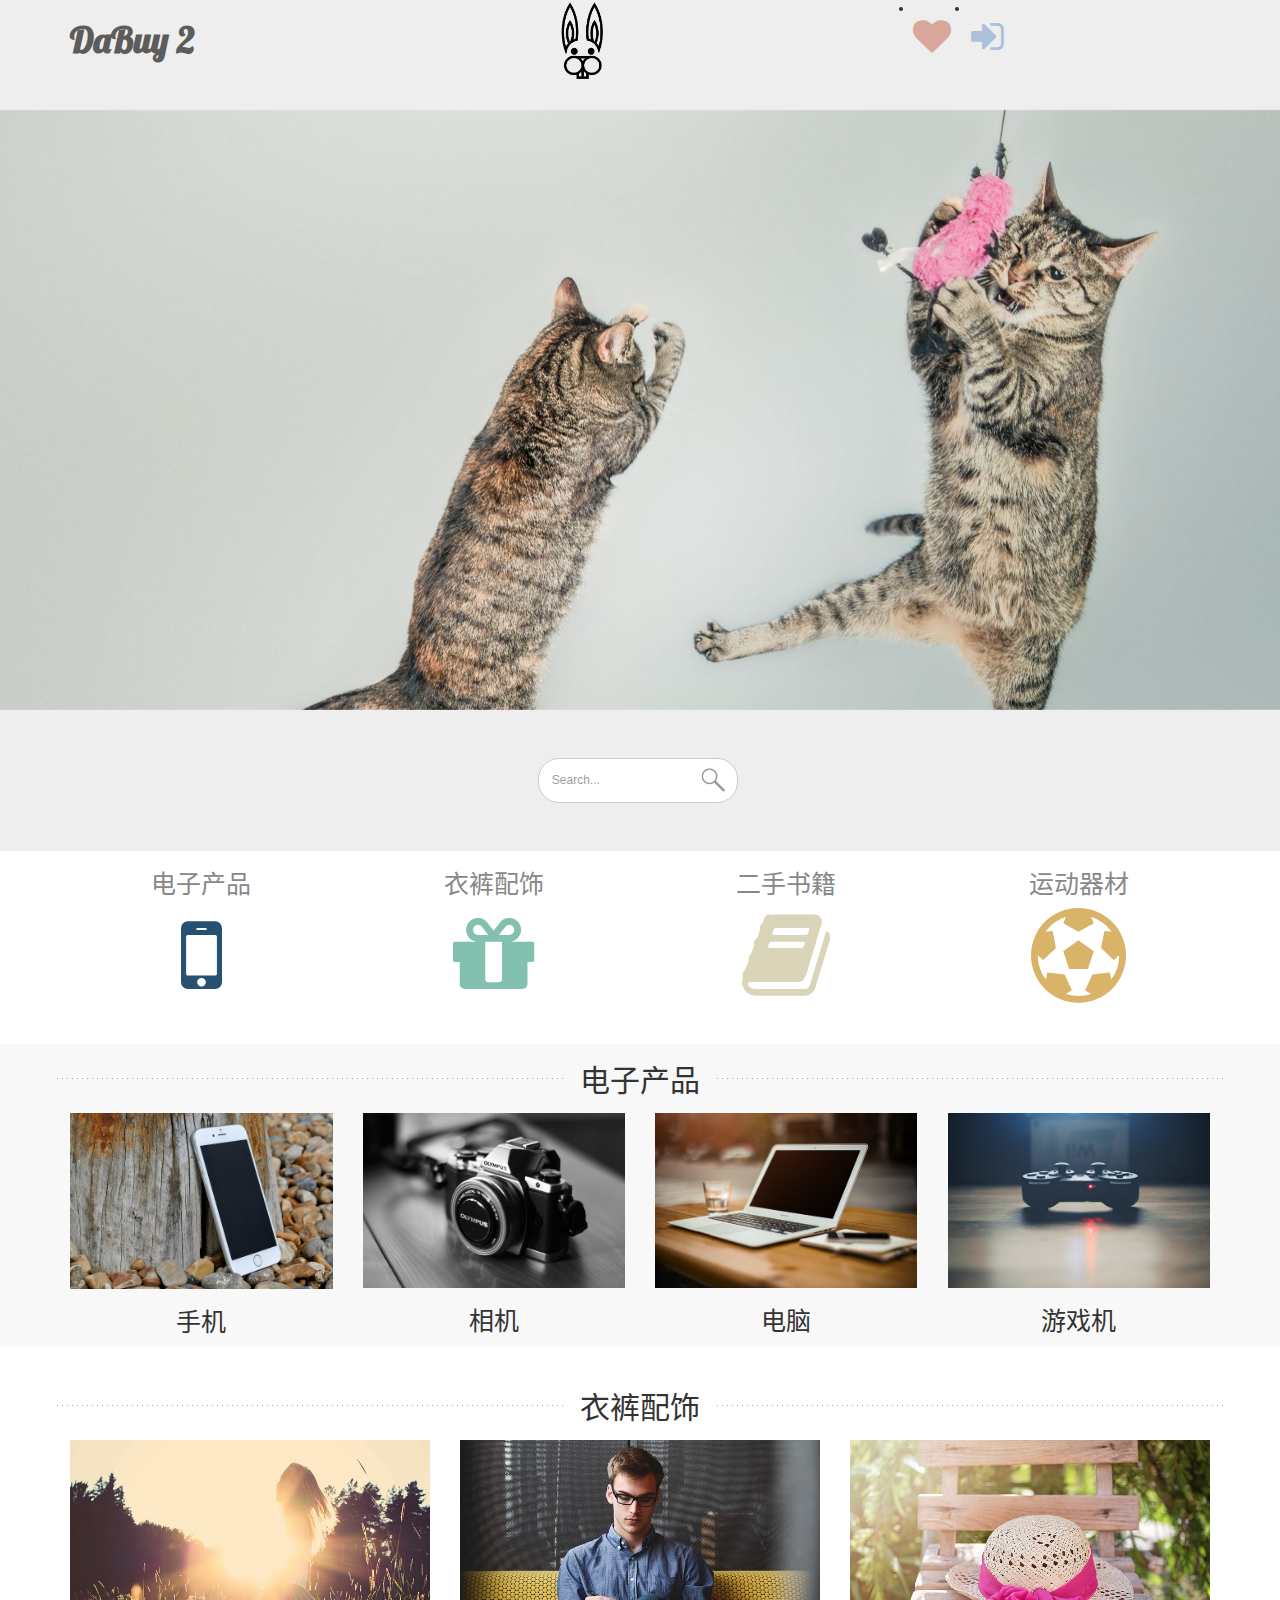
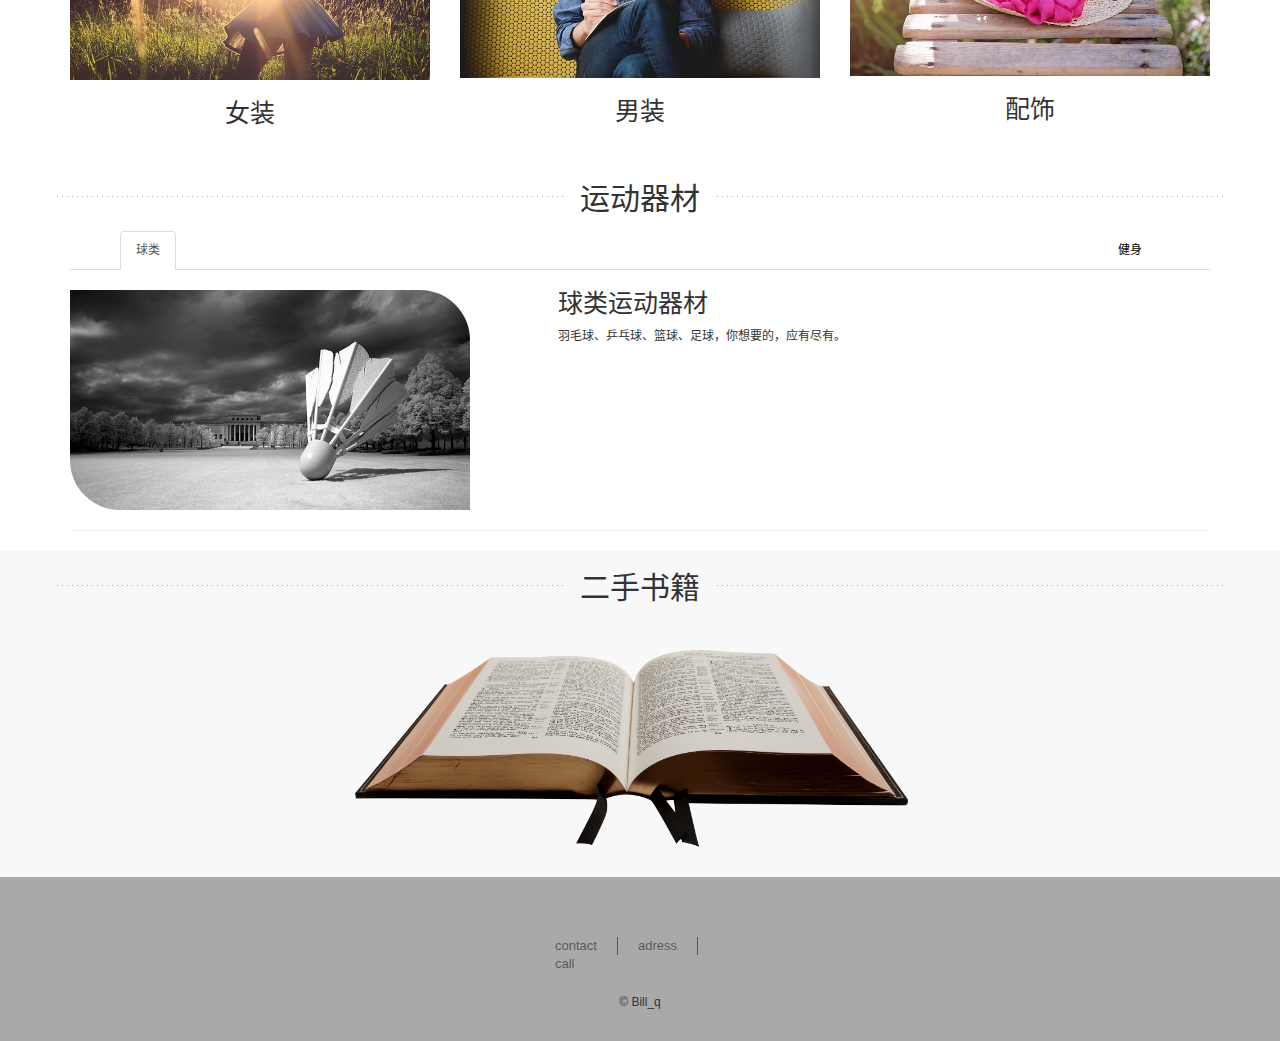
<file: index.html>
<!DOCTYPE>
<html lang="zh-CN">
    <head>
        <meta charset="utf-8">
        <meta http-equiv="X-UA-Compatible" content="IE=edge">
        <meta name="viewport" content="width=device-width, initial-scale=1">
        <title>大白兔</title>
        <link rel="shortcut icon" href="icon/icon.ico">
        <!-- font -->
        <link rel="stylesheet" href="http://fonts.googleapis.com/css?family=Open+Sans:400italic,400">
        <link rel="stylesheet" href="http://fonts.googleapis.com/css?family=Lobster">

        <link href="css/bootstrap.min.css" rel="stylesheet">
        <link href="font-awesome/css/font-awesome.min.css" rel="stylesheet">
        <link  href="flexslider/flexslider.css" rel="stylesheet">
        <link href="css/main.css" rel="stylesheet">
        <link href="css/media-queries.css"rel="stylesheet">
        <!--[if lt IE 9]>
          <script src="//cdn.bootcss.com/html5shiv/3.7.2/html5shiv.min.js"></script>
          <script src="//cdn.bootcss.com/respond.js/1.4.2/respond.min.js"></script>
        <![endif]-->
    </head>

    <body>
        <!-- page-header -->
        <div class="page-header">
            <div class="container">
                <div class="row">
                    <div class="col-xs-4">
                        <h1>DaBuy 2</h1>
                    </div>
                    <div class="col-xs-2">
                        <div id="logo">
                            <a href="index.html"><img src="icon/rabbit.png" alt=""></a>
                        </div>
                    </div>
                    <div class="col-xs-4">
                        <ul class="top-list">
                            <li><a><br><i class="fa fa-heart"></i></a></li>
                            <li><a><br><i class="fa fa-sign-in"></i></a></li>
                        </ul>
                    </div>
                </div>
            </div>
        </div>



        <div class="slider-container">
            <div class="slider">
                <div class="flexslider">
                    <ul class="slides">
                        <li><img src="images/slider/3.jpg"></li>
                        <li><img src="images/slider/2.jpg"></li>
                        <li><img src="images/slider/1.jpg"></li>
                    </ul>
                </div>
            </div>
        </div>

        <!-- search -->
        <div class="search-container">
            <div class="jumbotron">
                <div class="container">
                    <!-- <p>在这里</p> -->
                    <!-- <p>有你想要的</p> -->
                        <div class="input">
                            <input type="text" name="s"  value="Search..." onfocus="this.value = '';" onblur="if (this.value == '') {this.value = 'Search...';}">
                            <input type="submit" class="" value="Subscribe" id="submit" name="submit">
                        </div>
                </div>
            </div>
        </div>

        <!-- type -->
        <div class="type-container">
            <div class="container">
                <div class="row">
                    <div class="col-sm-3">
                        <div class="service wow fadeInUp">
                            <h3>电子产品</h3>
                            <i class="fa fa-mobile"></i>
                        </div>
                    </div>
                    <div class="col-sm-3">
                        <div class="service wow fadeInDown">
                            <h3>衣裤配饰</h3>
                            <i class="fa fa-gift"></i>
                        </div>
                    </div>
                    <div class="col-sm-3">
                        <div class="service wow fadeInUp">
                            <h3>二手书籍</h3>
                            <i class="fa fa-book"></i>
                        </div>
                    </div>
                    <div class="col-sm-3">
                        <div class="service wow fadeInDown">
                            
                            <h3>运动器材</h3>
                            <i class="fa fa-futbol-o"></i>
                        </div>
                    </div>
                </div>
            </div>
        </div>

        <!-- digital -->
        <div class="digital-container">
            <div class="container">
                <div class="row">
                    <div class="col-sm-12">
                        <h2>电子产品</h2>
                    </div>
                </div>

                <div class="row">
                    <div class="col-sm-3">
                        <img src="images/phone.jpg">
                        <h3>手机</h3>

                        
                    </div>
                    
                    <div class="col-sm-3">
                        <img src="images/camera.jpg">
                        <h3>相机</h3>

                        
                    </div>
                    <div class="col-sm-3">
                        <img src="images/computer.jpg">
                        <h3>电脑</h3>
                            
                        
                    </div>
                    <div class="col-sm-3">
                        <img src="images/playstation.jpg">
                        <h3>游戏机</h3>
                        
                    </div>
                </div>
            </div>
        </div>

        <!-- clothes -->
        <div class="clothes-container">
            <div class="container">
                <div class="row">
                    <div class="col-sm-12">
                        <h2>衣裤配饰</h2>
                    </div>
                </div>
                    <div class="row">
                        <div class="col-sm-4">
                            <img src="images/dress.jpg">
                            <h3>女装</h3>
                        </div>
                        <div class="col-sm-4">
                            <img src="images/suit.jpg">
                            <h3>男装</h3>
                        </div>
                        <div class="col-sm-4">
                            <img src="images/hat.jpg">
                            <h3>配饰</h3>
                        </div>
                    </div>

            </div>
        </div>

        
        

        <!-- sports -->
        <div class="sports-container">
            <div class="container">
                <div class="row">
                    <div class="col-sm-12">
                        <h2>运动器材</h2>
                    </div>
                </div>
                
                <div class="sports-select">
                    <ul class="nav nav-tabs" id="tab-list">
                        <li class="active"><a data-toggle="tab" href="#tab-ball">球类</a></li>
                        
                        <li ><a data-toggle="tab" href="#tab-rope">健身</a></li>
                    </ul>

                    <div class="tab-content">

                <div class="tab-pane active" id="tab-ball" >
                    <div class="row">
                        <div class="col-md-5">
                            <img src="images/badminton.jpg">
                        </div>
                        <div class="col-md-7">
                            <h3>球类<span>运动器材</span></h3>
                            <p>羽毛球、乒乓球、篮球、足球，你想要的，应有尽有。</p>
                        </div>
                    </div>
                </div>


                

                <div class="tab-pane" id="tab-rope">
                    <div class="row">
                        <div class="col-md-7">
                            <h3>健身<span>运动器材</span></h3>
                            <p>哑铃、跳绳、健身球、瑜伽垫，一样都不少。</p>
                        </div>
                        <div class="col-md-5">
                            <img src="images/rope.jpg">
                        </div>
                    </div>
                </div>

                
                <hr class="divider">
            </div>
                </div>
            </div>
        </div>


        <!-- book -->
        <div class="book-container">
            <div class="container">
                <div class="row">
                    <div class="col-sm-12">
                        <h2>二手书籍</h2>
                    </div>
                    <div class="row">
                        <div class="col-sm-10 col-sm-offset-3">
                           <img src="images/book.png" alt="">
                       </div>
                   </div>
               </div>
           </div>
        </div>

        <!-- footer -->
        <footer>
            <ul class="info clearfix">
                <li><a>contact</a></li>
                <li><a>adress</a></li>
                <li><a>call</a></li>
            </ul>
            <p>&copy Bill_q</p>
        </footer>

        <script src="js/jquery-1.11.1.min.js"></script>
        <script src="js/bootstrap.min.js"></script>
        <script src="flexslider/jquery.flexslider-min.js"></script>
        <script src="js/wow.min.js"></script>
        <script src="js/animate.js"></script>
        <script type="text/javascript">
        $(function() {
            $(".flexslider").flexslider({
                slideshowSpeed: 4000, //展示时间间隔ms
                animationSpeed: 400, //滚动时间ms
                touch: true //是否支持触屏滑动
            });
        }); 
</script>
    </body>
</html>
</file>
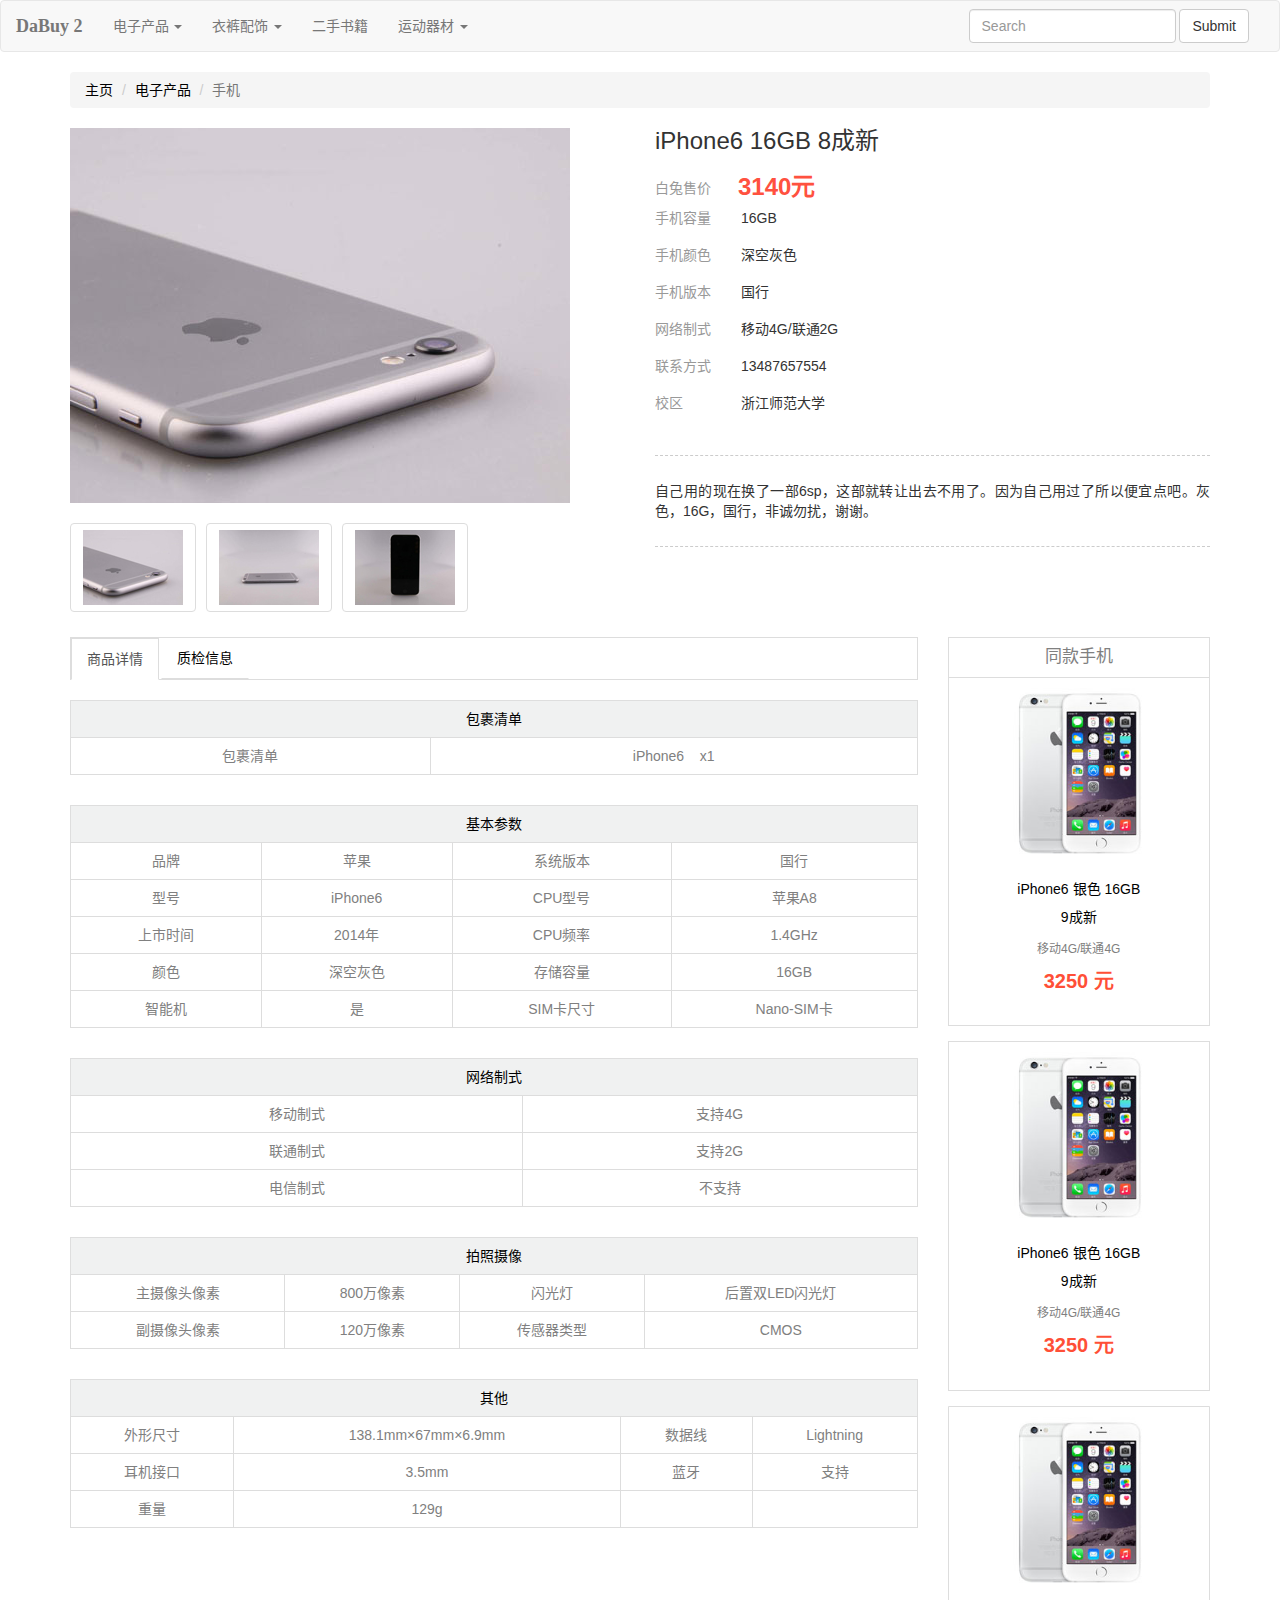
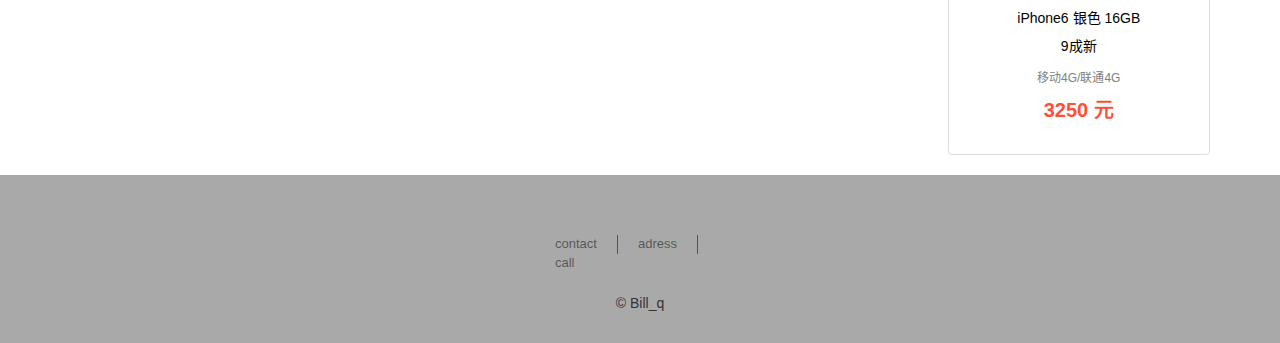
<file: detail.html>
<!DOCTYPE html>
<html lang="zh-CN">
    <head>
        <meta charset="utf-8">
        <meta http-equiv="X-UA-Compatible" content="IE=edge">
        <meta name="viewport" content="widtd=device-widtd, initial-scale=1">
        <title>商品详情</title>

        <!-- Bootstrap -->
        <link href="css/bootstrap.min.css" rel="stylesheet">
        <!-- <link rel="stylesheet" href="http://fonts.googleapis.com/css?family=Lobster"> -->
        <link rel="stylesheet" type="text/css" href="css/detail.css">

        <!-- WARNING: Respond.js doesn't work if you view tde page via file:// -->
        <!--[if lt IE 9]>
          <script src="//cdn.bootcss.com/html5shiv/3.7.2/html5shiv.min.js"></script>
          <script src="//cdn.bootcss.com/respond.js/1.4.2/respond.min.js"></script>
        <![endif]-->

    </head>
    <body>
        <nav class="navbar navbar-default">
            <div class="container-fluid">
                <div class="navbar-header">
                    <button type="button" class="navbar-toggle collapsed" data-toggle="collapse" data-target="#bs-example-navbar-collapse-1" aria-expanded="false">
                        <span class="sr-only">Toggle navigation</span>
                        <span class="icon-bar"></span>
                        <span class="icon-bar"></span>
                        <span class="icon-bar"></span>
                    </button>
                    <a class="navbar-brand navbar-header__a" href="index,html">DaBuy 2</a>
                </div>

                <div class="collapse navbar-collapse" id="bs-example-navbar-collapse-1">
                    <ul class="nav navbar-nav">
                        <li class="dropdown">
                            <a href="#" class="dropdown-toggle" data-toggle="dropdown" role="button" aria-haspopup="true" aria-expanded="false">电子产品 <span class="caret"></span></a>
                            <ul class="dropdown-menu">
                                <li><a href="#">手机</a></li>
                                <li><a href="#">相机</a></li>
                                <li><a href="#">电脑</a></li>
                                <li><a href="#">游戏机</a></li>
                            </ul>
                        </li>
                        <li class="dropdown">
                            <a href="#" class="dropdown-toggle" data-toggle="dropdown" role="button" aria-haspopup="true" aria-expanded="false">衣裤配饰 <span class="caret"></span></a>
                            <ul class="dropdown-menu">
                                <li><a href="#">女装</a></li>
                                <li><a href="#">男装</a></li>
                                <li><a href="#">配饰</a></li>
                            </ul>
                        </li>
                        <li><a href="#">二手书籍</a></li>
                        <li class="dropdown">
                            <a href="#" class="dropdown-toggle" data-toggle="dropdown" role="button" aria-haspopup="true" aria-expanded="false">运动器材 <span class="caret"></span></a>
                            <ul class="dropdown-menu">
                                <li><a href="#">球类</a></li>
                                <li><a href="#">健身</a></li>
                            </ul>
                        </li>
                    </ul>
                    <form class="navbar-form navbar-right" role="search">
                        <div class="form-group">
                            <input type="text" class="form-control" placeholder="Search">
                        </div>
                        <button type="submit" class="btn btn-default">Submit</button>
                    </form>
                </div><!-- /.navbar-collapse -->
            </div><!-- /.container-fluid -->
        </nav>

        <div class="bread">
            
        </div>

        <div class="merch">
            <div class="container">
                <ol class="breadcrumb">
                    <li><a href="#">主页</a></li>
                    <li><a href="#">电子产品</a></li>
                    <li class="active">手机</li>
                </ol>
                <div class="row">
                    <div class="merch--cs7 col-sm-6 fl ">
                        <div class="slider-top">
                            <a class="slide__a" href="#"><img src="images/img-big1.jpg" class="slide__img"></a>
                            <a class="slide__a" href="#"><img src="images/img-big1.jpg" class="slide__img"></a>
                            <a class="slide__a" href="#"><img src="images/img-big1.jpg" class="slide__img"></a>
                        </div>

                        <div class="slide-bottom">
                            <ul class="pagination">
                                <li class="current">
                                    <a href="#0" class="pagination__a">
                                        <img src="images/img-small1.jpg">
                                    </a>
                                    <a href="#1" class="pagination__a">
                                        <img src="images/img-small2.jpg">
                                    </a>
                                    <a href="#2" class="pagination__a">
                                        <img src="images/img-small3.jpg">
                                    </a>
                                </li>
                            </ul>
                        </div> <!-- slide-bottom -->





                    </div>
                    <div class="col-sm-6">
                        <div class="merch-info">
                            <h3 class="merch-tt">iPhone6 16GB 8成新</h3>
                            <ul class="merch__ul">
                                <li class="clearfix">
                                    <span class="merch-info--detail fl">白兔售价</span>
                                    <p class="merch-info--price fl">3140元</p>
                                </li>
                                <li class="clearfix">
                                    <span class="merch-info--detail fl">手机容量</span>
                                    <p class="fl">16GB</p>
                                </li>
                                <li class="clearfix">
                                    <span class="merch-info--detail fl">手机颜色</span>
                                    <p class="fl">深空灰色</p>
                                </li>
                                <li class="clearfix">
                                    <span class="merch-info--detail fl">手机版本</span>
                                    <p class="fl">国行</p>
                                </li>
                                <li class="clearfix">
                                    <span class="merch-info--detail fl">网络制式</span>
                                    <p class="fl">移动4G/联通2G</p>
                                </li>
                                <li class="clearfix">
                                    <span class="merch-info--detail fl">联系方式</span>
                                    <p class="fl">13487657554</p>
                                </li>
                                <li class="clearfix">
                                    <span class="merch-info--detail fl">校区</span>
                                    <p class="fl">浙江师范大学</p>
                                </li>
                            </ul>
                            <p class="merch-info--describe">自己用的现在换了一部6sp，这部就转让出去不用了。因为自己用过了所以便宜点吧。灰色，16G，国行，非诚勿扰，谢谢。</p>
                        </div><!-- merch-info -->
                    </div><!-- col-sm-5 -->

                </div><!-- row -->
            </div><!-- container -->
        </div><!-- merch -->

        <div class="info-box">
            <div class="container">
                <div class="row">
                    <div class="col-sm-9">
                        <div class="detail-info">
                            <ul class="nav nav-tabs" id="tab-list">
                                <li class="active"><a href="#tab-proinfo" class="tab-list__a" data-toggle="tab">商品详情</a></li>
                                <li><a href="#tab-report" class="tab-list__a" data-toggle="tab">质检信息</a></li>
                            </ul>

                            <div class="tab-content">
                                <div class="tab-pane active" id="tab-proinfo">
                                    <table class="tab-proinfo table table-bordered">
                                        <caption>包裹清单</caption>
                                        <tbody>
                                            <tr><td>包裹清单</td><td>iPhone6&nbsp;&nbsp;&nbsp;&nbsp;x1</td></tr>
                                        </tbody>
                                    </table>

                                    <table class="tab-proinfo table table-bordered">
                                        <caption>基本参数</caption>
                                        <tbody>
                                            <tr><td>品牌</td><td>苹果</td><td>系统版本</td><td>国行</td></tr>
                                            <tr><td>型号</td><td>iPhone6</td><td>CPU型号</td><td>苹果A8</td></tr>
                                            <tr><td>上市时间</td><td>2014年</td><td>CPU频率</td><td>1.4GHz</td></tr>
                                            <tr><td>颜色</td><td>深空灰色</td><td>存储容量</td><td>16GB</td></tr>
                                            <tr><td>智能机</td><td>是</td><td>SIM卡尺寸</td><td>Nano-SIM卡</td></tr>
                                            <tr></tr>
                                        </tbody>
                                    </table>

                                    <table class="tab-proinfo table table-bordered">
                                        <caption>网络制式</caption>
                                        <tbody>
                                            <tr><td>移动制式</td><td> 支持4G </td></tr>
                                            <tr><td>联通制式</td><td> 支持2G </td></tr>
                                            <tr><td>电信制式</td><td> 不支持  </td></tr>
                                        </tbody>
                                    </table>

                                    <table class="tab-proinfo table table-bordered">
                                        <caption>拍照摄像</caption>
                                        <tbody>
                                            <tr><td>主摄像头像素</td><td>800万像素</td><td>闪光灯</td><td>后置双LED闪光灯</td></tr>
                                            <tr><td>副摄像头像素</td><td>120万像素 </td><td>传感器类型</td><td>CMOS</td></tr>
                                        </tbody>
                                    </table>

                                    <table class="tab-proinfo table table-bordered">
                                        <caption>其他</caption>
                                        <tbody>
                                            <tr><td>外形尺寸</td><td>138.1mm×67mm×6.9mm </td><td>数据线</td><td>Lightning</td></tr>
                                            <tr><td>耳机接口</td><td>3.5mm</td><td>蓝牙</td><td>支持</td></tr>
                                            <tr><td>重量</td><td>129g</td><td></td><td></td></tr>
                                        </tbody>
                                    </table>
                                </div><!-- tab-proinfo -->

                                <div class="tab-pane" id="tab-report">
                                    <p class="tab-report--tt">成色标准</p>
                                    <table class="tab-report table table-bordered">
                                        <tbody>
                                            <tr><td>99成新</td><td>全新或仅拆封未使用，手机未激活使用</td></tr>
                                            <tr><td>95成新</td><td>外观及屏幕没有使用痕迹，无任何功能故障</td></tr>
                                            <tr><td>9成新</td><td>有轻微使用痕迹，无任何功能故障，屏幕电池损耗正常范围内</td></tr>
                                            <tr><td>8成新</td><td>有较明显使用痕迹，无任何功能故障，屏幕电池损耗正常范围内</td></tr>
                                        </tbody>
                                    </table>
                                </div><!-- tab-report -->
                            </div><!-- tab-content -->
                        </div><!-- detail-info -->


                    </div><!-- col-sm-10 -->


                    <div class="col-sm-3">
                        <div class="sub-merch">
                            <div class="list-group">
                                <h3 class="list-group--tt list-group-item">同款手机</h3>
                                <a href="#" class="list-group-item">
                                    <dl class="contact-merch">
                                        <dt>
                                            <img src="images/sub-merch.jpg" class="sub-merch--img">
                                        </dt>
                                        <dd class="contact-merch--describe">
                                            <h3 class="contact-merch--protitle">iPhone6 银色 16GB<span>9成新</span></h3>
                                            <p class="contact-merch--system">移动4G/联通4G</p>
                                            <p class="contact-merch--price">
                                                3250 元
                                            </p>
                                        </dd>
                                    </dl>
                                </a>

                                <a href="#" class="list-group-item">
                                    <dl class="contact-merch">
                                        <dt>
                                            <img src="images/sub-merch.jpg" class="sub-merch--img">
                                        </dt>
                                        <dd class="contact-merch--describe">
                                            <h3 class="contact-merch--protitle">iPhone6 银色 16GB<span>9成新</span></h3>
                                            <p class="contact-merch--system">移动4G/联通4G</p>
                                            <p class="contact-merch--price">
                                                3250 元
                                            </p>
                                        </dd>
                                    </dl>
                                </a>

                                <a href="#" class="list-group-item">
                                    <dl class="contact-merch">
                                        <dt>
                                            <img src="images/sub-merch.jpg" class="sub-merch--img">
                                        </dt>
                                        <dd class="contact-merch--describe">
                                            <h3 class="contact-merch--protitle">iPhone6 银色 16GB<span>9成新</span></h3>
                                            <p class="contact-merch--system">移动4G/联通4G</p>
                                            <p class="contact-merch--price">
                                                3250 元
                                            </p>
                                        </dd>
                                    </dl>
                                </a>
                            </div><!-- list-group -->
                        </div><!-- sub-merch -->
                    </div><!-- col-sm-2 -->
                </div><!-- row -->
            </div><!-- container -->
        </div><!-- info-box -->


        <footer>
            <ul class="info clearfix">
                <li><a>contact</a></li>
                <li><a>adress</a></li>
                <li><a>call</a></li>
            </ul>
            <p>&copy Bill_q</p>
        </footer>




        <script src="js/jquery-1.11.1.min.js"></script>
        <script src="js/bootstrap.min.js"></script>

    </body>
</html>
</file>
<file: css/media-queries.css>
@media (max-width: 767px) {							/*智能手机*/
	.slider-container {display: none;}
	#logo {display: none;}
	.search-container input {height: 35px;}
}

@media (min-width:768px) and (max-width:991px) {	/*平板*/
	.slider-container {display: none;}
}

@media (min-width:768px) {
	
}
</file>
<file: css/main.css>
html {font-size: 62.5%;}
body {font-size: 12px; font-size: 1.2rem;}
body {font-family: arial, "Open Sans", sans-serif;}

/*CSSreset*/
a {color: #000;}
a:hover {text-decoration: none; cursor: pointer;}

/*commom*/
.col-sm-12 {
	background: url(../images/line.png) left center repeat-x
}

/*page-header*/
.page-header {
	border-bottom: none;
	margin: 0;
	background: #eee;
	padding-bottom: 4rem;
}


h1 {
	display: inline-block;
	font-weight: 700;
	color: #5c5c5c;
	font-family: "Lobster";

}

h2 {
	text-align: center;
	font-weight: 400;
	background: #f8f8f8;
	margin-left: auto;
	margin-right: auto;
	width: 15rem;
	margin-bottom: 1rem;
	padding-bottom: .6rem;
}

h3 {
	font-size: 2.5rem;
	font-weight: 300;

}
#logo {
	position: absolute;
	width: 8rem;
	left: 50%;
	display: inline-block;
	text-align: center;
}

#logo img {
	width: 80px;
}

.page-header .container {
}


.page-header ul {
	display: inline-block;
	float: right;
}

.page-header ul li {
	width: 3.6rem;
	height: 3.6rem;
	float: left;
	margin: 0 10px;
}

.page-header ul li i {
	cursor: pointer;
	font-size: 3.8rem;
	width: 3.6rem;
	height: 3.6rem;
	text-align: center;
	vertical-align: middle;
}

.page-header ul li:nth-child(1) i {
	color: #D9A79C;
}
.page-header ul li:nth-child(2) i {
	color: #ADC0D9;
}
.page-header ul li:nth-child(3) i {
	color: #B3A3C8;
}
/*slider*/
.flexslider {
	border: 0;
	margin: 0;
	border-radius: 0;
	box-shadow: none;
}

.flex-control-nav {
	display: none;	
}

/*search*/
.search-container {
	text-align: center;
}

.search-container p {
	letter-spacing: 2rem;
	font-size: 2rem;
}

@keyframes inputShadow {
	0% {
		box-shadow: none;
	}

	100% {
		box-shadow: 0 0 5rem #ccc;
	}
}
input[type=text] {
	border: 1px solid #ccc;
	outline: medium;
	height: 4.5rem;
	width: 20rem;
	border-radius: 2.1rem;
	padding-left: 1.3rem;
	color: #9d9d9d;
}
input[type=text]:focus {
	-webkit-animation-name: inputShadow;
	-webkit-animation-duration: 1.5s;
	-webkit-animation-iteration-count: infinite;
	-webkit-animation-direction: alternate;
	-webkit-animation-timing-function: ease-in-out;
}

input[type=submit] {
	background: url(../images/search.png) no-repeat;
	border:none;
	outline: medium;
	text-indent: -9999px;
	width: 4.1rem;
	height: 2.6rem;
	margin-left: -4rem;
	opacity: .4;
}

.search-container i {
	position: absolute;
}

.search-container .jumbotron {
	margin-bottom: 0;
}

/*type*/
.type-container {
	padding-bottom: 2.6rem;
	margin-bottom: 1.5rem;
}

.type-container h3 {
	font-weight: 400;
	color: #888;
}

.type-container i {
	font-size: 9.5rem;
	display: block;
	cursor: pointer;	
	-webkit-transition: all .5s ease-in .05s;
	transition: all .5s ease-in .05s;
}
.type-container i:hover {
	-webkit-transform: scale(1.4) ;
	transform: scale(1.4) ;
}
.type-container a {
	display: inline-block;
	padding: 5px 22px;
	background: #fe503e;
	color: #fff;
	font-style: italic;
	text-decoration: none;
}

.type-container .col-sm-3 {
	text-align: center;
}

.type-container .col-sm-3:nth-child(1) i {
	color: #285171;
}

.type-container .col-sm-3:nth-child(2) i {
	color: #82C0AF;
}

.type-container .col-sm-3:nth-child(3) i {
	color: #DAD4B9;
}

.type-container .col-sm-3:nth-child(4) i {
	color: #D8B368;
}


/*digital*/
.digital-container {
	text-align: center;
	background: #f8f8f8;
	margin-bottom: 2.5rem;
}

.digital-container img {
	max-width: 100%;

}

/*clothes*/
.clothes-container {
	text-align: center;
	margin-bottom: 2.5rem;
}

.clothes-container img {
	max-width: 100%;
}

.clothes-container h2 {
	background: #fff ;
}




/*sports*/
.sports-contaniner {
	margin-bottom: 2.5rem;
}

.sports-container h2 {
	background: #fff ;
}

.sports-select ul li:first-child {
	margin-left: 5rem;
}
.sports-select ul li:nth-child(2) {
	float: right;
	margin-right: 5rem;
}

#tab-ball img {
	max-width: 100%;
	margin-top: 2rem;
	width: 40rem;
	/*height: 40rem;*/
	border-top-right-radius: 5rem;
	border-bottom-left-radius: 5rem
}

#tab-rope img {
	max-width: 100%;
	margin-top: 2rem;
	width: 30rem;
	/*height: 40rem;*/
	border-bottom-right-radius: 5rem;
	border-top-left-radius: 5rem
}

/*book*/
.book-container {
	background: #f8f8f8;
	margin-bottom: 2.5rem;
	margin-bottom: 0;
}
.book-container .book-img {
	text-align: center;
}

.book-container img {
	max-width: 57%;
	margin: 3rem auto;
}


/*footer*/
footer {
	background: #AAA9A9;
	/*height: 15rem;*/
	padding: 6rem 6rem 2rem;
	text-align: center;
}

footer .info {
	list-style: none;
	margin: 0 auto;
	width: 21rem;
	padding: 0;

}

footer p {
	margin-top: 2rem;
}

.info li {
	float: left;
	padding: 0 2rem;
	border-right: 1px solid #000;
	border-color: rgba(0, 0, 0, .5);
	font-size: 1.3rem;
}
.info li:last-child {
	border-right: none;

}

.info li a {
	color: rgba(0, 0, 0, .5);
}













.clearfix:after {
	content:"\200B";
	display: block;
	height: 0;
	clear: both;
}
.clearfix {
	*zoom: 1;
}
</file>
<file: css/detail.css>
body {font-family: arial, "Open Sans", sans-serif;}

/*CSSreset*/
a {color: #000;}
a:hover {text-decoration: none; cursor: pointer;}
li {list-style: none;}

/*header*/
.navbar-header__a {
	display: inline-block;
	font-weight: 700;
	color: #5c5c5c;
	font-family: "Lobster";
}

/*merch*/

.merch--cs7 {
	padding-right: 0;
}

.slide__a {
	position: relative;
	
}
.slide__a:not(:nth-of-type(1)) {
	display: none;
}


.slide__img {
	max-width: 100%;
}

.pagination__a {
	margin-right: 10px;
}


.merch-info {
	margin-left: auto;
	margin-right: auto;
}

.merch-tt {
	margin-top: 0;
	margin-bottom: 24px;
}

.merch__ul {
	padding-left: 0;
	border-bottom: 1px dashed #ccc;
	padding-bottom: 25px;
	margin-bottom: 0;
}

.merch__ul > li {
	margin-bottom: 7px;
}
.merch__ul > li:first-child {
	margin-bottom: 10px;
}

.merch-info--describe {
	text-align: justify;
	padding: 25px 0;
	border-bottom: 1px dashed #ccc;
	margin-bottom: 25px;
}

.merch-info--detail {
	width: 86px;
	color: #999;
}

.merch-info--price {
	color: #ff513f;
	font-size: 24px;
	position: absolute;
	margin-left: 83px;
	margin-top: -8px;
	font-weight: 700;
}


/*info-box*/
#tab-list {
	border: 1px solid #ddd;
}

.detail-info .tab-list__a {
	border-top: none;
	border-radius: 0;
	border-bottom:  1px solid #ddd;
}

.tab-report td {
	color: gray;
	text-align: center;
}

.tab-proinfo {
	margin-bottom: 30px;
}
.tab-proinfo:first-child {
	margin-top: 20px;
}
.tab-proinfo caption {
	border: 1px solid #DEDEDE;
	border-bottom: 0;
	background-color: #F0F1F1;
	padding: 8px;
	text-align: center;
	color: #000;
}

.tab-proinfo td {
	font-weight: 400;
	border: 1px solid #DEDEDE;
	padding: 10px 20px;
	color: gray;
	text-align: center;
}

.tab-report--tt {
	font-size: 20px;
	color: #03b561;
	padding: 29px 0;
	text-align: center;
}

/*sub-merch*/
.list-group--tt {
	margin-top: 0;
	padding: 10px 15px;
	font-size: 17px;
	font-weight: 300;
	text-align: center;
	color: grey;
}
.list-group--tt:first-child {
	border-radius: 0;
}

.list-group-item:not(:first-child) {
	margin-bottom: 15px;
}

.sub-merch--img {
	width: 100%;
}

.contact-merch {
	text-align: center;
}

.contact-merch--protitle {
	font-size: 14px;
	color: #000;
	font-weight: 400;
	line-height: 28px;
	margin-top: 14px;
}
.contact-merch--protitle span {
	display: block;
}

.contact-merch--system {
	font-size: 12px;
	color: gray;
	margin: 5px 0 9px;
}

.contact-merch--price {
	font-size: 20px;
	font-weight: 700;
	color: #ff4f37;
	margin-bottom: 0;
}


/*footer*/
footer {
	background: #AAA9A9;
	/*height: 15rem;*/
	padding: 6rem 6rem 2rem;
	text-align: center;
}

footer .info {
	list-style: none;
	margin: 0 auto;
	width: 21rem;
	padding: 0;

}

footer p {
	margin-top: 2rem;
}

.info li {
	float: left;
	padding: 0 2rem;
	border-right: 1px solid #000;
	border-color: rgba(0, 0, 0, .5);
	font-size: 1.3rem;
}
.info li:last-child {
	border-right: none;

}

.info li a {
	color: rgba(0, 0, 0, .5);
}











.fl {float: left;}

.clearfix:after {
	content: "\200B";
	display: block;
	height: 0;
	clear: both;
}
.clearfix {
	*zoom: 1;
}
</file>
